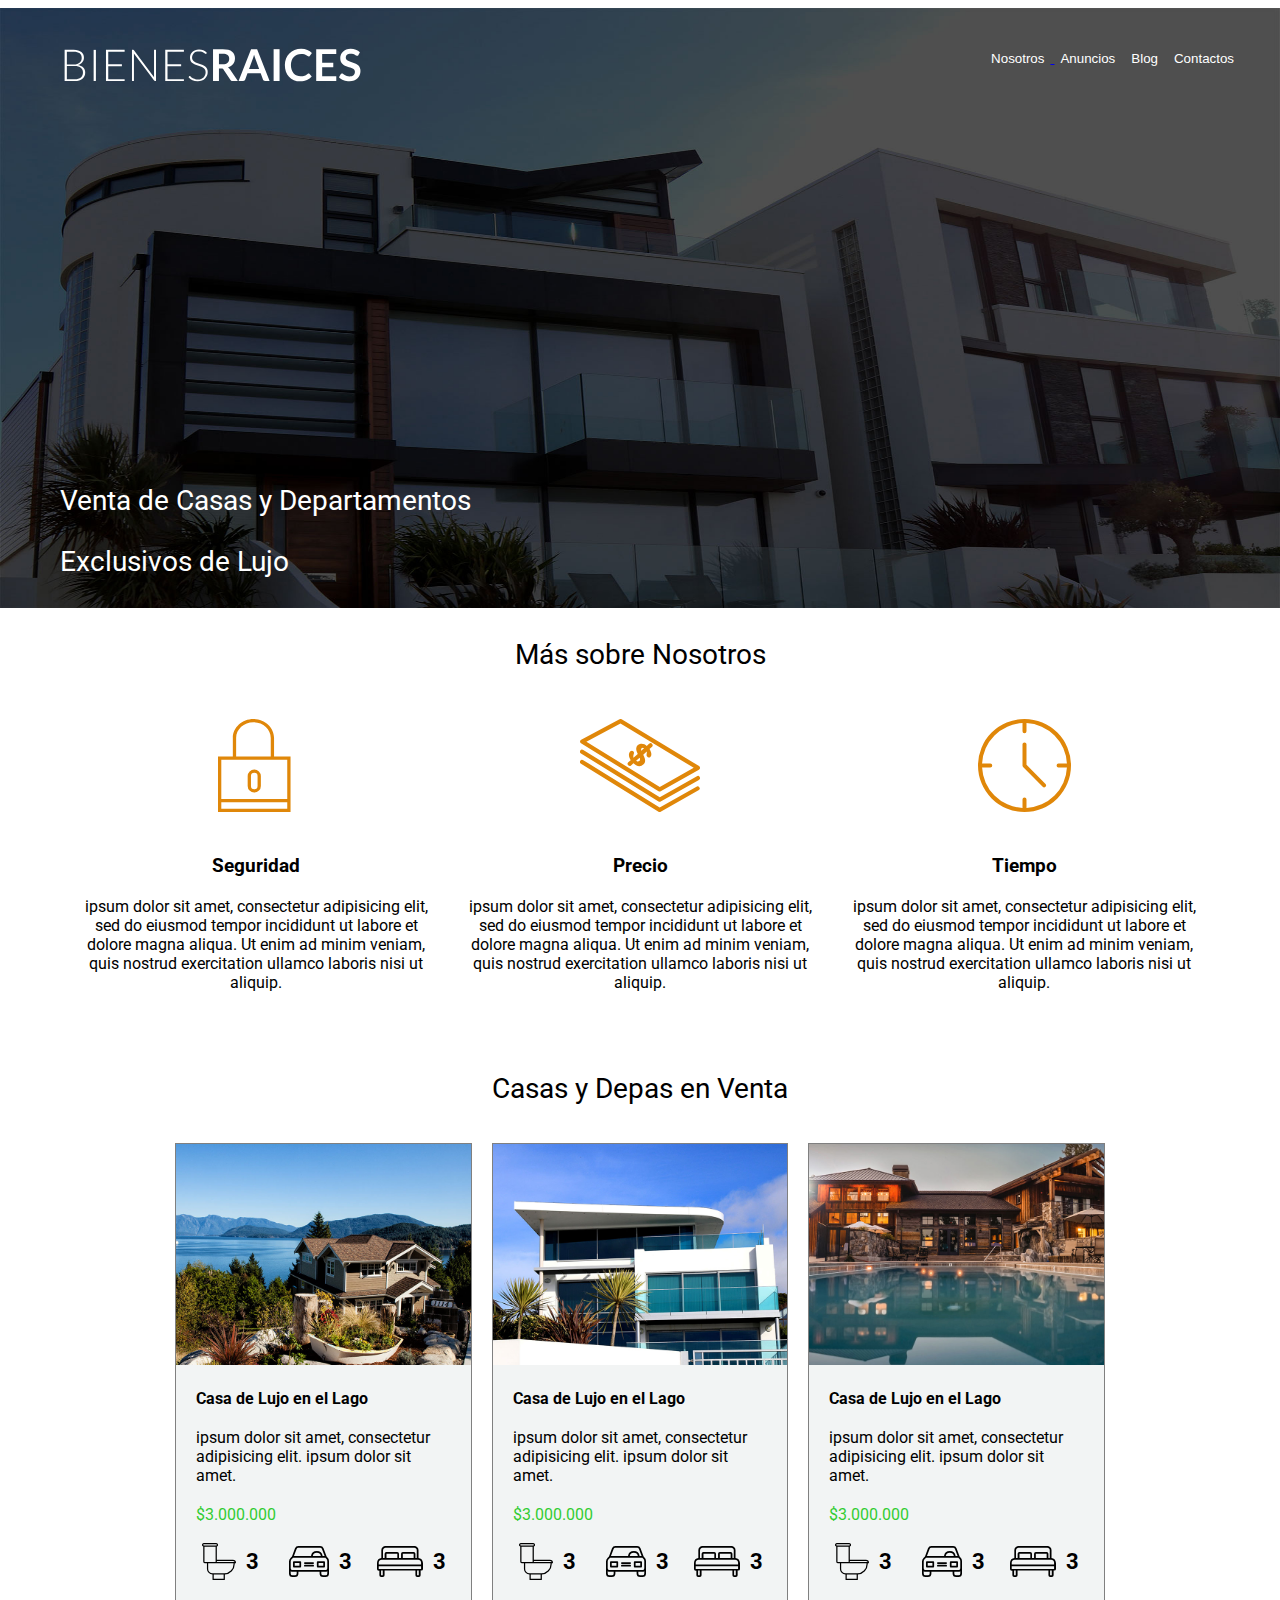
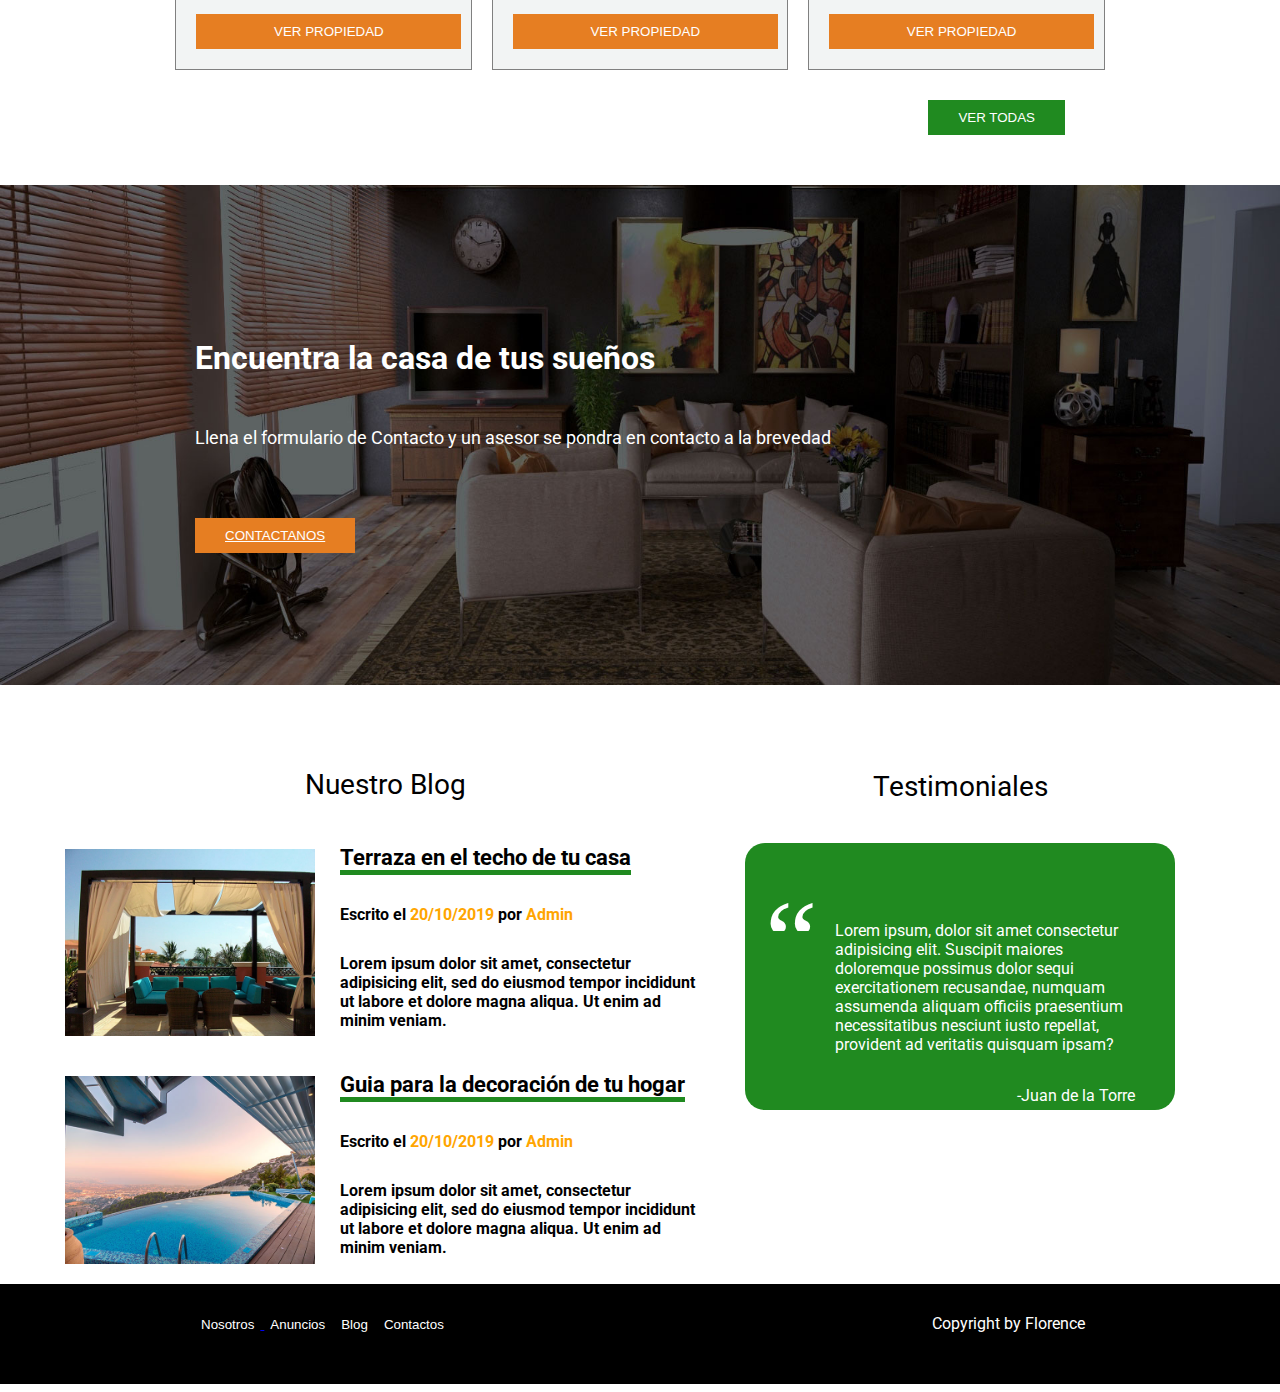
<file: index.html>
<!DOCTYPE html>
<html lang="es">
<head>
	<meta charset="UTF-8">
	<title>Bienes y Raices</title>
	<link href="https://fonts.googleapis.com/css2?family=Roboto:wght@300&display=swap" rel="stylesheet">
	
	<link rel="stylesheet" type="text/css" href="./assets/index.css">
</head>
<body>

	<header>
		<div class="header__img">
			<img src="./img/home.jpg">				
		</div>
		<div class="header__nav">
			<div class="nav__logo">
				<img class="zoom__hover" src="./img/logo.svg">
			</div>
			<div class="nav__menu">
				<a href="./views/nosotros.html"><button>Nosotros</button>
				<a href="./views/anuncios.html"><button>Anuncios</button></a>
				<a href=""><button>Blog</button></a>
				<a href="./views/contactos.html"><button>Contactos</button></a>
			</div>
		</div>

		<div class="header__tittle">
			<p>Venta de Casas y Departamentos</p>
			<p>Exclusivos de Lujo</p>
		</div>

	</header>

	<section>
		<div class="about">
			<div class="first__tittle">
				<p>Más sobre Nosotros</p>
			</div>
			<div class="about__items">			
				<div>
					<img src="./img/icono1.svg">
					<h3>Seguridad</h3>
					<p>ipsum dolor sit amet, consectetur adipisicing elit, sed do eiusmod
					tempor incididunt ut labore et dolore magna aliqua. Ut enim ad minim veniam,
					quis nostrud exercitation ullamco laboris nisi ut aliquip.</p>
				</div>
				<div>
					<img src="./img/icono2.svg">
					<h3>Precio</h3>
					<p>ipsum dolor sit amet, consectetur adipisicing elit, sed do eiusmod
					tempor incididunt ut labore et dolore magna aliqua. Ut enim ad minim veniam,
					quis nostrud exercitation ullamco laboris nisi ut aliquip.</p>
				</div>
				<div>
					<img src="./img/icono3.svg">
					<h3>Tiempo</h3>
					<p>ipsum dolor sit amet, consectetur adipisicing elit, sed do eiusmod
					tempor incididunt ut labore et dolore magna aliqua. Ut enim ad minim veniam,
					quis nostrud exercitation ullamco laboris nisi ut aliquip.</p>
				</div>
			</div>
		</div>
	</section>
	<main>
		<div class="main__ventas">
			<div class="first__tittle">
				<p>Casas y Depas en Venta</p>
			</div>
			<div class="ventas__items">			
				<div>
					<img class="ventas__img" src="./img/anuncio1.jpg">
					<h4>Casa de Lujo en el Lago</h4>
					<p>ipsum dolor sit amet, consectetur adipisicing elit.
					ipsum dolor sit amet.</p>
					<p class="ventas__price">$3.000.000</p>

					<div class="ventas__icon">
						<div>
							<img src="./img/icono_wc.svg">
							<p>3</p>
						</div>
						<div>
							<img  src="./img/icono_estacionamiento.svg">
							<p>3</p>
						</div>
						<div>
							<img  src="./img/icono_dormitorio.svg">
							<p>3</p>
						</div>
					</div>
					<button class="ventas__see">VER PROPIEDAD</button>
				</div>
				<div>
					<img class="ventas__img" src="./img/anuncio2.jpg">
					<h4>Casa de Lujo en el Lago</h4>
					<p>ipsum dolor sit amet, consectetur adipisicing elit.
					ipsum dolor sit amet.</p>
					<p class="ventas__price">$3.000.000</p>

					<div class="ventas__icon">
						<div>
							<img src="./img/icono_wc.svg">
							<p>3</p>
						</div>
						<div>
							<img  src="./img/icono_estacionamiento.svg">
							<p>3</p>
						</div>
						<div>
							<img  src="./img/icono_dormitorio.svg">
							<p>3</p>
						</div>
					</div>					
					<button class="ventas__see">VER PROPIEDAD</button>
				</div>
				<div>
					<img class="ventas__img" src="./img/anuncio3.jpg">
					<h4>Casa de Lujo en el Lago</h4>
					<p>ipsum dolor sit amet, consectetur adipisicing elit.
					ipsum dolor sit amet.</p>
					<p class="ventas__price">$3.000.000</p>

					<div class="ventas__icon">
						<div>
							<img src="./img/icono_wc.svg">
							<p>3</p>
						</div>
						<div>
							<img  src="./img/icono_estacionamiento.svg">
							<p>3</p>
						</div>
						<div>
							<img  src="./img/icono_dormitorio.svg">
							<p>3</p>
						</div>
					</div>					
					<button class="ventas__see">VER PROPIEDAD</button>
				</div>
			</div>
			<div class="ventas__button">
				<a href="./views/anuncios.html"><button class="button__all">VER TODAS</button></a>
			</div>
			
		</div>
	
		<div class="section__blog">			
			<div class="blog__img">
				<img src="./img/encuentra.jpg">
			</div>
			<div class="section__info">
				<div class="section__find">
					<p>Encuentra la casa de tus sueños</p>
				</div>
				<div class="section__contact">
					<p>Llena el formulario de Contacto y un asesor se pondra en contacto a la brevedad</p>
				</div>
				<div>
					<button class="blog__button"><a href="./views/contactos.html">CONTACTANOS</a></button>
				</div>
			</div>
		</div>
	</main>
		
	<div class="blog">	
		<div class="nuestro__blog">
			<div class="first__tittle">
				<p>Nuestro Blog</p>
			</div>
			<div class="blog__items">
				<img src="./img/blog1.jpg">
				<div class="item__info">
					<div class="item__title">
						<p>Terraza en el techo de tu casa</p>
					</div>
					<p>Escrito el <span>20/10/2019</span> por <span>Admin</span></p>
					<p> Lorem ipsum dolor sit amet, consectetur adipisicing elit, sed do eiusmod
					tempor incididunt ut labore et dolore magna aliqua. Ut enim ad minim veniam.</p>
				</div>
			</div>
			<div class="blog__items">
				<img src="./img/blog2.jpg">
				<div class="item__info">				
					<div class="item__title">
						<p>Guia para la decoración de tu hogar</p>
					</div>
					<p>Escrito el <span>20/10/2019</span> por <span>Admin</span></p>
					<p> Lorem ipsum dolor sit amet, consectetur adipisicing elit, sed do eiusmod
					tempor incididunt ut labore et dolore magna aliqua. Ut enim ad minim veniam.</p>
				</div>
			</div>
		</div>

		<div class="blog__testimonios">
			<div class="first__tittle">
				<p>Testimoniales</p>
			</div>
			<div class="testimonio">
				<img src="./img/comilla.svg">
				<p>Lorem ipsum, dolor sit amet consectetur adipisicing elit. Suscipit maiores doloremque possimus dolor sequi exercitationem recusandae, numquam assumenda aliquam officiis praesentium necessitatibus nesciunt iusto repellat, provident ad veritatis quisquam ipsam?</p>
				<p class="autor">-Juan de la Torre </p>
			</div>
		</div>
	</div>



	<footer>
		<div class="footer__menu">
			<a href="./views/nosotros.html"><button>Nosotros</button>
			<a href="./views/anuncios.html"><button>Anuncios</button></a>
			<a href=""><button>Blog</button></a>
			<a href="./views/contactos.html"><button>Contactos</button></a>
		</div>
		<div class="copy">
			<a href="http://cursofullstackphp.foxit.com.ar/comision2014/Florencia_Natali_Ojeda/" target="_blank">Copyright by Florence</a>
		</div>

	</footer>
</body>
</html>
</file>
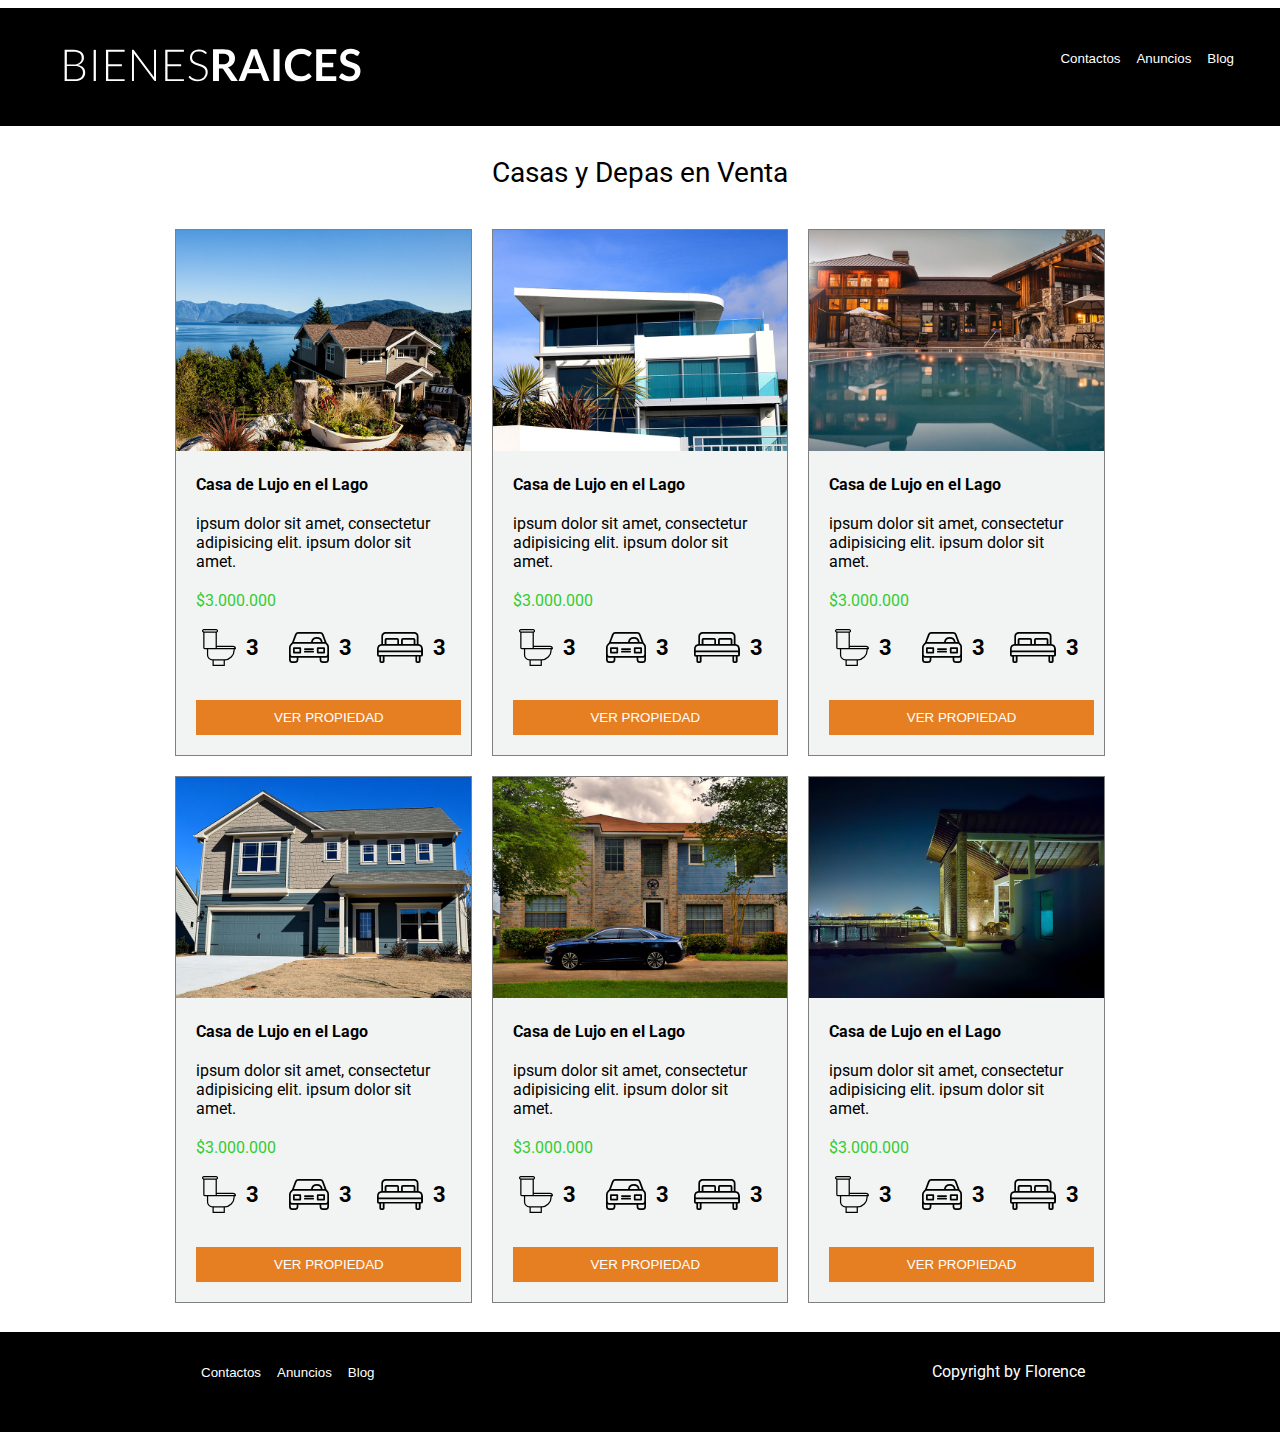
<file: views/anuncios.html>
<!DOCTYPE html>
<html lang="es">
<head>
	<meta charset="UTF-8">
	<title>Anuncios Bienes Raices</title>
	<link href="https://fonts.googleapis.com/css2?family=Roboto:wght@300;400&display=swap" rel="stylesheet">
	<link rel="stylesheet" type="text/css" href="../assets/index.css">
</head>
<body>
	<header>
		<div class="contactos__nav">
			<div class="nav__logo">
				<a href="../index.html"><img class="zoom__hover" src="../img/logo.svg"></a>
			</div>
			<div class="nav__menu">
				<a href="./contactos.html"><button>Contactos</button></a>
				<a href="./anuncios.html"><button>Anuncios</button></a>
				<a href=""><button>Blog</button></a>
			</div>
		</div>
	</header>
	<main>
		<div class="main__ventas">
			<div class="views__tittle">
				<p>Casas y Depas en Venta</p>
			</div>
			<div class="ventas__items">			
				<div>
					<img class="ventas__img" src="../img/anuncio1.jpg">
					<h4>Casa de Lujo en el Lago</h4>
					<p>ipsum dolor sit amet, consectetur adipisicing elit.
					ipsum dolor sit amet.</p>
					<p class="ventas__price">$3.000.000</p>

					<div class="ventas__icon">
						<div>
							<img src="../img/icono_wc.svg">
							<p>3</p>
						</div>
						<div>
							<img  src="../img/icono_estacionamiento.svg">
							<p>3</p>
						</div>
						<div>
							<img  src="../img/icono_dormitorio.svg">
							<p>3</p>
						</div>
					</div>

					<button class="ventas__see">VER PROPIEDAD</button>
				</div>
				<div>
					<img class="ventas__img" src="../img/anuncio2.jpg">
					<h4>Casa de Lujo en el Lago</h4>
					<p>ipsum dolor sit amet, consectetur adipisicing elit.
					ipsum dolor sit amet.</p>
					<p class="ventas__price">$3.000.000</p>

					<div class="ventas__icon">
						<div>
							<img src="../img/icono_wc.svg">
							<p>3</p>
						</div>
						<div>
							<img  src="../img/icono_estacionamiento.svg">
							<p>3</p>
						</div>
						<div>
							<img  src="../img/icono_dormitorio.svg">
							<p>3</p>
						</div>
					</div>
					
					<button class="ventas__see">VER PROPIEDAD</button>
				</div>
				<div>
					<img class="ventas__img" src="../img/anuncio3.jpg">
					<h4>Casa de Lujo en el Lago</h4>
					<p>ipsum dolor sit amet, consectetur adipisicing elit.
					ipsum dolor sit amet.</p>
					<p class="ventas__price">$3.000.000</p>

					<div class="ventas__icon">
						<div>
							<img src="../img/icono_wc.svg">
							<p>3</p>
						</div>
						<div>
							<img  src="../img/icono_estacionamiento.svg">
							<p>3</p>
						</div>
						<div>
							<img  src="../img/icono_dormitorio.svg">
							<p>3</p>
						</div>
					</div>					
					<button class="ventas__see">VER PROPIEDAD</button>
				</div>
			</div>
			<div class="ventas__items">			
				<div>
					<img class="ventas__img" src="../img/anuncio4.jpg">
					<h4>Casa de Lujo en el Lago</h4>
					<p>ipsum dolor sit amet, consectetur adipisicing elit.
					ipsum dolor sit amet.</p>
					<p class="ventas__price">$3.000.000</p>

					<div class="ventas__icon">
						<div>
							<img src="../img/icono_wc.svg">
							<p>3</p>
						</div>
						<div>
							<img  src="../img/icono_estacionamiento.svg">
							<p>3</p>
						</div>
						<div>
							<img  src="../img/icono_dormitorio.svg">
							<p>3</p>
						</div>
					</div>

					<button class="ventas__see">VER PROPIEDAD</button>
				</div>
				<div>
					<img class="ventas__img" src="../img/anuncio5.jpg">
					<h4>Casa de Lujo en el Lago</h4>
					<p>ipsum dolor sit amet, consectetur adipisicing elit.
					ipsum dolor sit amet.</p>
					<p class="ventas__price">$3.000.000</p>

					<div class="ventas__icon">
						<div>
							<img src="../img/icono_wc.svg">
							<p>3</p>
						</div>
						<div>
							<img  src="../img/icono_estacionamiento.svg">
							<p>3</p>
						</div>
						<div>
							<img  src="../img/icono_dormitorio.svg">
							<p>3</p>
						</div>
					</div>

					
					<button class="ventas__see">VER PROPIEDAD</button>
				</div>
				<div>
					<img class="ventas__img" src="../img/anuncio6.jpg">
					<h4>Casa de Lujo en el Lago</h4>
					<p>ipsum dolor sit amet, consectetur adipisicing elit.
					ipsum dolor sit amet.</p>
					<p class="ventas__price">$3.000.000</p>

					<div class="ventas__icon">
						<div>
							<img src="../img/icono_wc.svg">
							<p>3</p>
						</div>
						<div>
							<img  src="../img/icono_estacionamiento.svg">
							<p>3</p>
						</div>
						<div>
							<img  src="../img/icono_dormitorio.svg">
							<p>3</p>
						</div>
					</div>					
					<button class="ventas__see">VER PROPIEDAD</button>
				</div>
			</div>
			<br>
		
		</div>
	</main>




	<footer>
		<div class="footer__menu">
			<a href="./contactos.html"><button>Contactos</button></a>
			<a href="./anuncios.html"><button>Anuncios</button></a>
			<a href=""><button>Blog</button></a>
		</div>
		<div class="copy">
			<a href="">Copyright by Florence</a>
		</div>
	</footer>
	
</body>
</html>
</file>
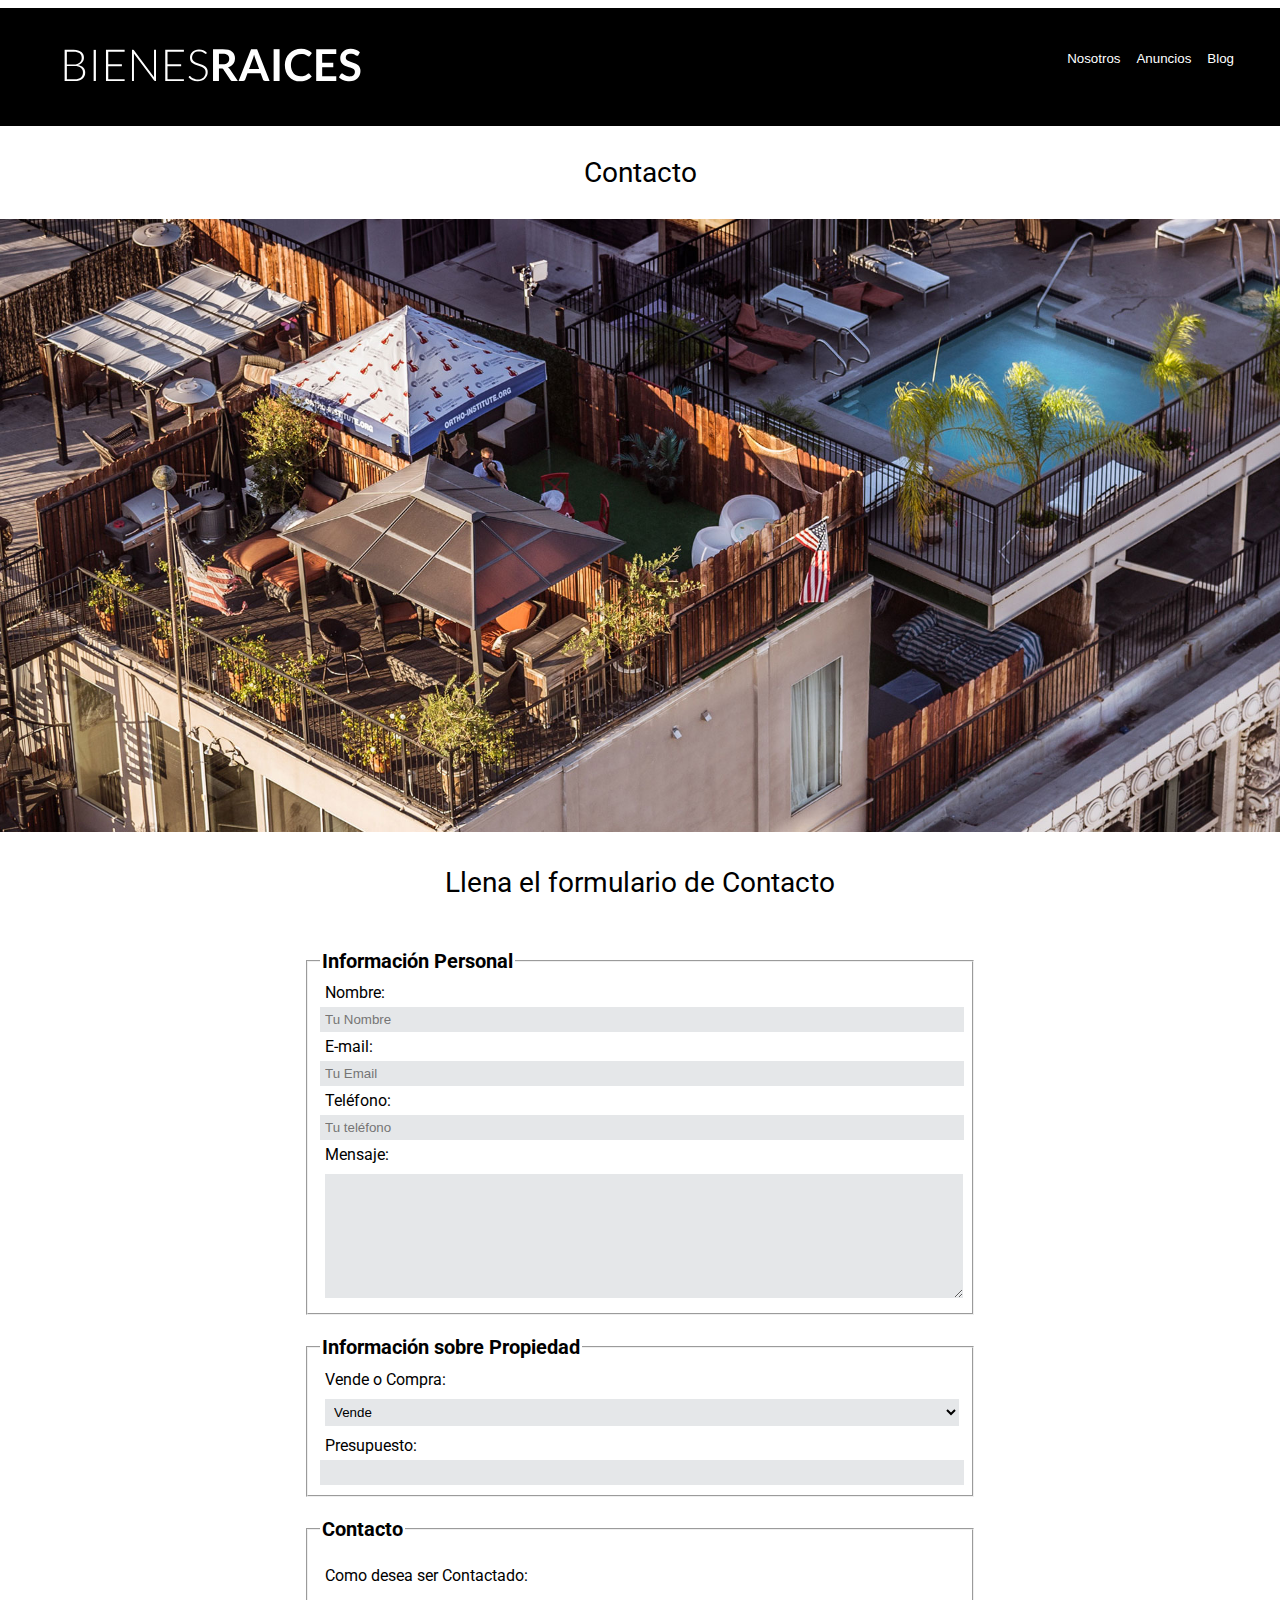
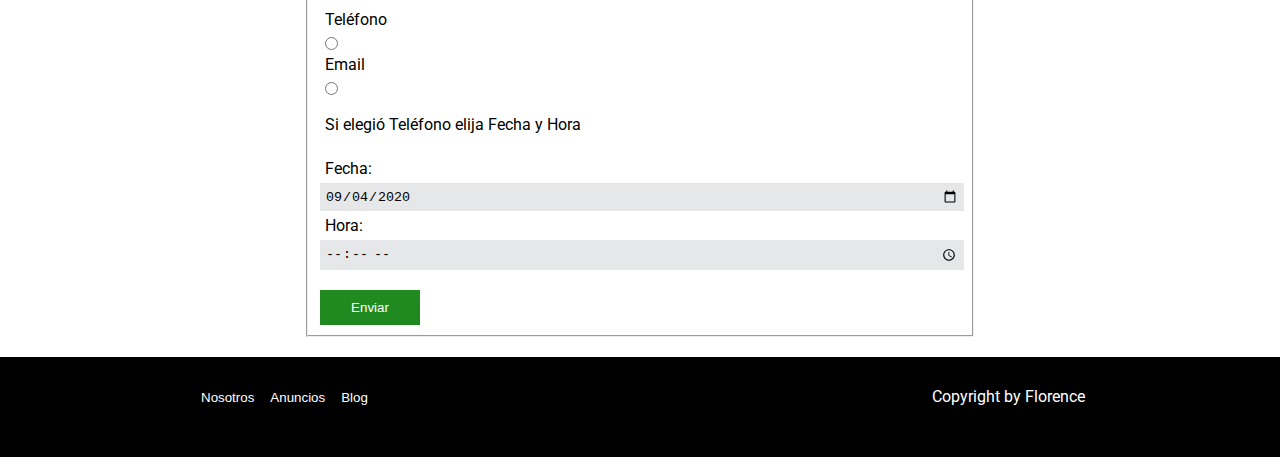
<file: views/contactos.html>
<!DOCTYPE html>
<html lang="es">
<head>
	<meta charset="UTF-8">
	<title>Contactos Bienes Raices</title>
	<link href="https://fonts.googleapis.com/css2?family=Roboto:wght@300;400&display=swap" rel="stylesheet">
	<link rel="stylesheet" type="text/css" href="../assets/index.css">
	
</head>
<body>
	<header>
		<div class="contactos__nav">
			<div class="nav__logo">
				<a href="../index.html"><img class="zoom__hover" src="../img/logo.svg"></a>
			</div>
			<div class="nav__menu">
				<a href="./nosotros.html"><button>Nosotros</button></a>
				<a href="./anuncios.html"><button>Anuncios</button></a>
				<a href=""><button>Blog</button></a>
			</div>
		</div>
	</header>
	<main>
		<div class="views__tittle">
			<p>Contacto</p>
		</div>
		<img class="contactos__img" src="../img/homeContact.jpg">

		<div class="views__tittle">
			<p>Llena el formulario de Contacto</p>
		</div>

		<form class="contactos__form">
			<fieldset>
				<legend>Información Personal</legend>

				<label for="nombre">Nombre:</label>
				<input type="text" name="nombre" placeholder="Tu Nombre">

				<label for="mail">E-mail:</label>
				<input type="email" name="mail" placeholder="Tu Email" >

				<label for="tel">Teléfono:</label>
				<input type="number" name="tel" placeholder="Tu teléfono">

				<label for="msg">Mensaje:</label>
				
				<textarea id="w3review" name="w3review" rows="8" cols="50"></textarea>
			
			</fieldset>

			<fieldset>
				<legend>Información sobre Propiedad</legend>
			
				<label>Vende o Compra:</label>
				<select>
					<option value="1">Vende</option>
					<option value="2">Compra</option>
				</select>	
				<label for="presupuesto">Presupuesto:</label>
				<input type="text" name="presupuesto">			
			</fieldset>
		

			<fieldset>
				<legend>Contacto</legend>
			
				<p class="form_subtittle">Como desea ser Contactado:</p>
				<label>Teléfono</label>
				<input class="radio" type="radio" name="tel">
				<label>Email</label>
				<input class="radio" type="radio" name="mail">
				<p class="form_subtittle">Si elegió Teléfono elija Fecha y Hora</p>
				<label for="date">Fecha:</label>
				<input type="date" name="trip-start" value="2020-09-04"      min="2020-09-04" max="2023-09-04">
				<label for="hpur">Hora:</label>
				<input type="time" name="hour"  min="08:00" max="18:00">
				<button class="form__button">Enviar</button>
			</fieldset>		
		</form>
	</main>

	<footer>
		<div class="footer__menu">
			<a href="./nosotros.html"><button>Nosotros</button></a>
			<a href="./anuncios.html"><button>Anuncios</button></a>
			<a href=""><button>Blog</button></a>
		</div>
		<div class="copy">
			<a href="http://cursofullstackphp.foxit.com.ar/comision2014/Florencia_Natali_Ojeda/" target="_blank">Copyright by Florence</a>
		</div>
	</footer>

	
</body>
</html>
</file>
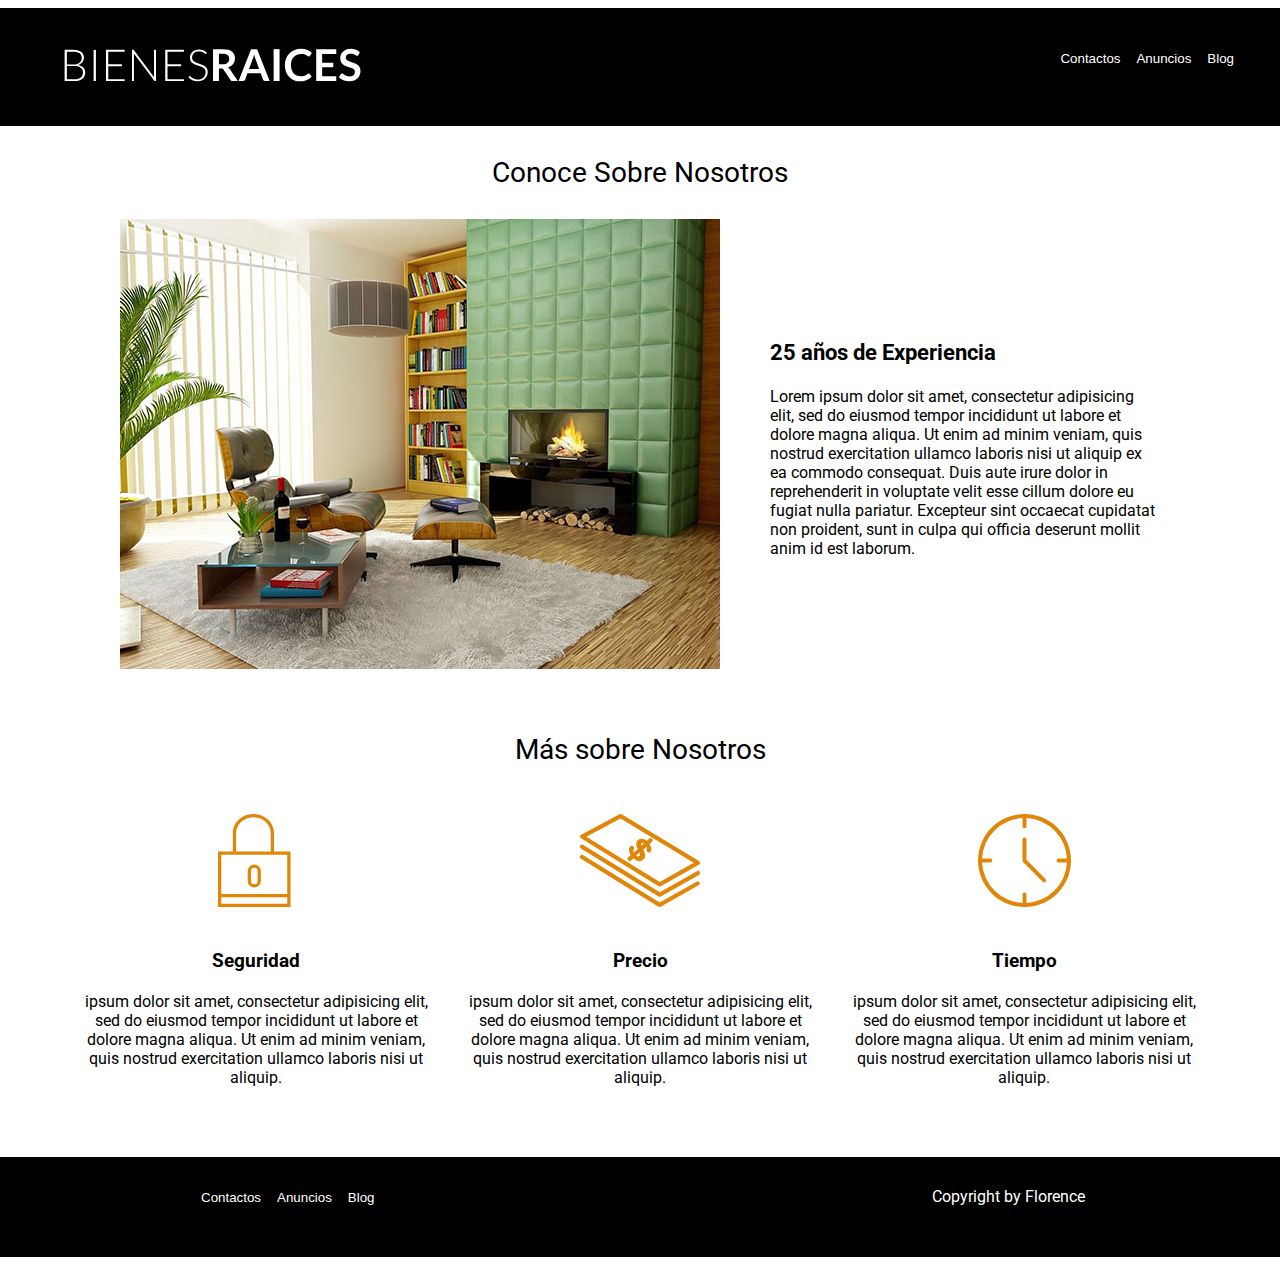
<file: views/nosotros.html>
<!DOCTYPE html>
<html lang="es">
<head>
	<meta charset="UTF-8">
	<title>Nosotros Bienes Raices</title>
	<link href="https://fonts.googleapis.com/css2?family=Roboto:wght@300;400&display=swap" rel="stylesheet">
	<link rel="stylesheet" type="text/css" href="../assets/index.css">
</head>
<body>
	<header>
		<div class="contactos__nav">
			<div class="nav__logo">
				<a href="../index.html"><img class="zoom__hover" src="../img/logo.svg"></a>
			</div>
			<div class="nav__menu">
				<a href="./contactos.html"><button>Contactos</button></a>
				<a href="./anuncios.html"><button>Anuncios</button></a>
				<a href=""><button>Blog</button></a>
			</div>
		</div>
	</header>
	<main>
		<div class="views__tittle">
			<p>Conoce Sobre Nosotros</p>
		</div>
		<div class="about__blog">
			<div class="about__img">
				<img src="../img/blog3.jpg">
			</div>
			<div class="about__info">
				<p class="info__title">25 años de Experiencia</p>
				<p> Lorem ipsum dolor sit amet, consectetur adipisicing elit, sed do eiusmod
				tempor incididunt ut labore et dolore magna aliqua. Ut enim ad minim veniam,
				quis nostrud exercitation ullamco laboris nisi ut aliquip ex ea commodo
				consequat. Duis aute irure dolor in reprehenderit in voluptate velit esse
				cillum dolore eu fugiat nulla pariatur. Excepteur sint occaecat cupidatat non
				proident, sunt in culpa qui officia deserunt mollit anim id est laborum.</p>
			</div>
		</div>
		<div class="about">
			<div class="first__tittle">
				<p>Más sobre Nosotros</p>
			</div>
			<div class="about__items">			
				<div>
					<img src="../img/icono1.svg">
					<h3>Seguridad</h3>
					<p>ipsum dolor sit amet, consectetur adipisicing elit, sed do eiusmod
					tempor incididunt ut labore et dolore magna aliqua. Ut enim ad minim veniam,
					quis nostrud exercitation ullamco laboris nisi ut aliquip.</p>
				</div>
				<div>
					<img src="../img/icono2.svg">
					<h3>Precio</h3>
					<p>ipsum dolor sit amet, consectetur adipisicing elit, sed do eiusmod
					tempor incididunt ut labore et dolore magna aliqua. Ut enim ad minim veniam,
					quis nostrud exercitation ullamco laboris nisi ut aliquip.</p>
				</div>
				<div>
					<img src="../img/icono3.svg">
					<h3>Tiempo</h3>
					<p>ipsum dolor sit amet, consectetur adipisicing elit, sed do eiusmod
					tempor incididunt ut labore et dolore magna aliqua. Ut enim ad minim veniam,
					quis nostrud exercitation ullamco laboris nisi ut aliquip.</p>
				</div>
			</div>
		</div>
	</main>




	<footer>
		<div class="footer__menu">
			<a href="./contactos.html"><button>Contactos</button></a>
			<a href="./anuncios.html"><button>Anuncios</button></a>
			<a href=""><button>Blog</button></a>
		</div>
		<div class="copy">
			<a href="http://cursofullstackphp.foxit.com.ar/comision2014/Florencia_Natali_Ojeda/" target="_blank">Copyright by Florence</a>
		</div>
	</footer>
	
</body>
</html>
</file>
<file: assets/index.css>
/*.home{
	background-image: url(../img/home.jpg);
	width: 100%;
	height: 700px;
}*/

body{
	font-family: 'Roboto', sans-serif;
	margin-right: 0px;
	margin-left: 0px;

}

.header__img img{	
	position: absolute;
	width: 100%;
	height: 600px;
}

.header__nav{
	position: relative;
}

.nav__logo {	
	padding: 30px 30px 30px 60px;
	display: inline-block;
	
}
.nav__menu {
	margin: 40px 40px 0px 0px;
	float: right;

}
.nav__menu button{
	border: 0px;
	background-color: transparent;
	color: white;
	text-align: right;
}

.header__tittle{
	position: relative;
	padding: 330px 30px 0px 60px;
	color: white;
	font-size: 28px;
	
}
.zoom__hover:hover{
	transform: scale(1.05);
	transition: transform .3s;
}

/* about home*/
.about{
	text-align: center;
	width: 100%;
}
.first__tittle {
	text-align: center;
	width: 100%;
	font-size: 28px;
	margin-top: 60px;
}

.about__items{
	display: flex;
	flex-direction: row;
	flex-wrap: wrap;
	justify-content: center;
	margin-bottom: 50px;
}
.about__items div{
	width: 30%;
	margin: 0px;
}
.about__items div img{
	margin: 20px;
}
.about__items div p{
	margin: 20px;
}

/*ventas*/

.ventas__items{
	display: flex;
	flex-direction: row;
	flex-wrap: wrap;
	justify-content: center;
}
.ventas__items div{
	width: 23%;
	margin: 10px;
	border: solid 1px grey;
	background-color: #F2F4F4 ;
	text-align: left;
}
.ventas__items div h4{
	margin: 20px;
}
.ventas__items div p{
	margin: 20px 20px 5px 20px;
}

.ventas__img{
	width: 100%;
}

.ventas__see{
	background-color: #E67E22;
	color: white;
	width: 90%;
	text-align: center;
	border: none;
	margin: 20px;
	padding: 10px 30px 10px 30px;

}
.ventas__price{
	color: #33CC33 ;
	text-align: left;
	margin: 20px 20px 5px 20px;
}

.ventas__icon{
	display: flex;
	flex-direction: row;
	justify-content: center;
	align-items: center;
	margin: auto !important;
	border: none !important;
}
.ventas__icon div{
	margin: auto !important;
	border: none !important;
	display: flex;
	flex-direction: row;
	padding: 10px;
	justify-content: space-around;
	width: 100%;
	
	
}
.ventas__icon div p{
	font-size: 22px;
	font-weight: bold;
	margin: 10px;
}

.ventas__button{
	float: right;
	margin-right: 195px;
}
.button__all{
	background-color: rgba(1, 122, 1, 0.877);
	border: none;
	color: white;
	margin: 20px;
	padding: 10px 30px 10px 30px;
}


/*Blog SECCION*/
.section__blog{
	height: 500px;
	margin-bottom: 100px;
}
.blog__img img{
	width: 100%;
	height: 500px;
	margin: 30px 0 0 0;
}

.section__info{
	position: relative;
	bottom: 400px;
}
.section__find{
	margin: 50px 20px 20px 195px;
	color: white;
	font-size: 32px;
	font-weight: bold;
}
.section__contact{
	margin: 50px 20px 20px 195px;
	color: white;
	font-size: 18px;
}
.blog__button{
	background-color: #E67E22;
	text-align: center;
	margin: 50px 20px 20px 195px;
	padding: 10px 30px 10px 30px;
	border: none;
}
.blog__button a{
	border: none;
	color: white;
}
.blog__button a:hover{
	color: white;
}


/*Blog anuncios*/
.blog{
	display: flex;
	flex-direction: row;
	flex-wrap: nowrap;
	justify-content: center;
}

.nuestro__blog{
	display: flex;
	flex-direction: column;
	align-items: center;
	justify-content: flex-start;
	width: 50%;
}

.blog__items{
	display: flex;
	flex-direction: row;
	justify-content: flex-start;
	align-items: center;
}
@media only screen and (max-width: 1200px) {
	.blog__items{
		flex-wrap: wrap;
		justify-content: center;
	}
	.blog__items img{
	width: 380px !important;
	}
	.item__info {
		margin-left: 55px;
	}
}
.blog__items img{
	width: 250px;
	margin: 20px 20px 20px 0px;
}
.item__info{
	display: flex;
	flex-direction: column;
	align-items: flex-start;
}
.item__title{
	font-weight: bold;	
	border-bottom-width: ;
	font-size: 22px;
	margin: 0;
	display: flex;
	flex-direction: row;
	
}
.item__title p:first-child {
	border-bottom: solid 5px rgba(1, 122, 1, 0.877);
	margin: 10px 5px 20px 5px;
}
.item__info p{
	margin: 10px 5px 20px 5px;
	font-weight: bold;
}
span{
	color: orange;
}

.blog__testimonios{
	margin-top: 30px;
}
.testimonio{
	background-color: rgba(1, 122, 1, 0.877);
	border-radius: 20px;;
	width: 350px;
	color: white;
	padding: 10px 40px 40px 40px;
	margin: 40px;
}
.testimonio img{
	position: relative;
	right: 20px;
	top: 30px;
}
.testimonio p{
	text-align: left;
	margin-left: 50px;
}
.autor{
	float: right;
}


/* Footer */
footer{
	background-color: black;
	height: 100px;
}
footer div{
	display: inline-block;
	margin-top: 30px;
}

.footer__menu {
	margin-left: 195px;
}
.footer__menu button{
	border: 0px;
	background-color: transparent;
	color: white;
}
.copy{
	float: right;
	margin-right: 195px;
}
.copy a{
	color: white;
	text-decoration-line: none;
}
.copy a:hover{
	color: white;
	text-decoration-line: none;
}




/*CONTACTOS */
.contactos__nav{
	background-color: black;
	color: white;
}
.views__tittle{
	text-align: center;
	font-size: 28px;
	margin: 30px;
}

.contactos__img{
	width: 100%;
}

.contactos__form{
	display: flex;
	flex-direction: column;
	align-items: center;
	margin: 0 auto;
	margin-top: 40px;
	margin-bottom: 10px;
}
form fieldset{
	display: flex;
	flex-direction: column;
	align-items: flex-start;
	margin: 10px;
	width: 50%
}

legend{
	font-weight: bold;
	font-size: 20px;
}

.form_subtittle{
	font-size: 16px;
	margin: 5px;
}
input{
	width: 99%;
	border: none;
	background-color: #E5E7E9;
	padding: 5px;
}
.radio{
	width: auto !important;
}
select{
	width: 99%;
	border: none;
	background-color: #E5E7E9;
	margin: 5px;
	padding: 5px;
}
textarea{
	width: 99%;
	border: none;
	background-color: #E5E7E9;
	margin: 5px;
}
label{
	margin: 5px;
}
fieldset p{
	padding: 15px 5px 15px 0px;
}


.form__button{
	background-color: rgba(1, 122, 1, 0.877);
	border: none;
	color: white;
	margin-top: 20px;
	padding: 10px 30px 10px 30px;
	width: 100px;
}

/*NOSOTROS */
.about__blog {
	display: flex;
	flex-direction: row;
	justify-content: center;
	align-items: center;
	margin: 10px 120px 10px 120px;
}
.info__title{
	font-weight: bold;
	font-size: 22px;
}
.about__info{
	margin-left: 50px;
}
.about__img img{
	width: 600px;
}

@media only screen and (max-width: 1100px) {
	.about__blog{
		flex-wrap: wrap;
	}
}
</file>
